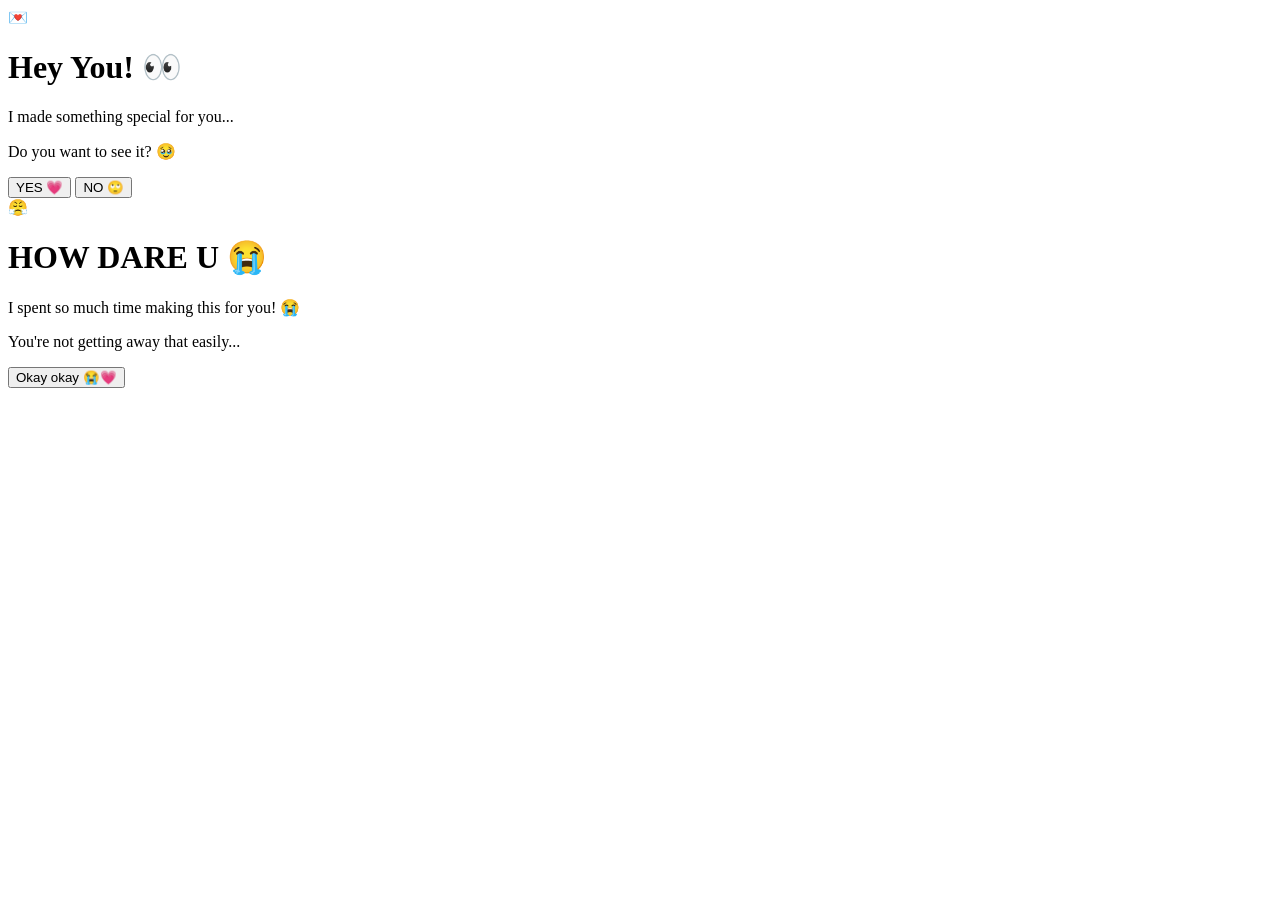
<file: index.html>
<!DOCTYPE html>
<html lang="en">
<head>
    <meta charset="UTF-8">
    <meta name="viewport" content="width=device-width, initial-scale=1.0">
    <title>Something For You 💗</title>
    <link rel="stylesheet" href="style.css">
</head>

<body>

    <div class="container">

        <div id="questionBox">

            <div class="emoji">💌</div>

            <h1>Hey You! 👀</h1>

            <p>
                I made something special for you...
            </p>

            <p class="question">
                Do you want to see it? 🥹
            </p>

            <div class="buttons">
                <button onclick="sayYes()">YES 💗</button>
                <button onclick="sayNo()">NO 🙄</button>
            </div>

        </div>


        <div id="noBox" class="hidden">

            <div class="emoji">😤</div>

            <h1>HOW DARE U 😭</h1>

            <p>
                I spent so much time making this for you! 😭
            </p>

            <p>
                You're not getting away that easily...
            </p>

            <button class="okay-btn" onclick="goToBirthday()">
                Okay okay 😭💗
            </button>

        </div>

    </div>

    <script src="script.js"></script>

</body>
</html>
</file>
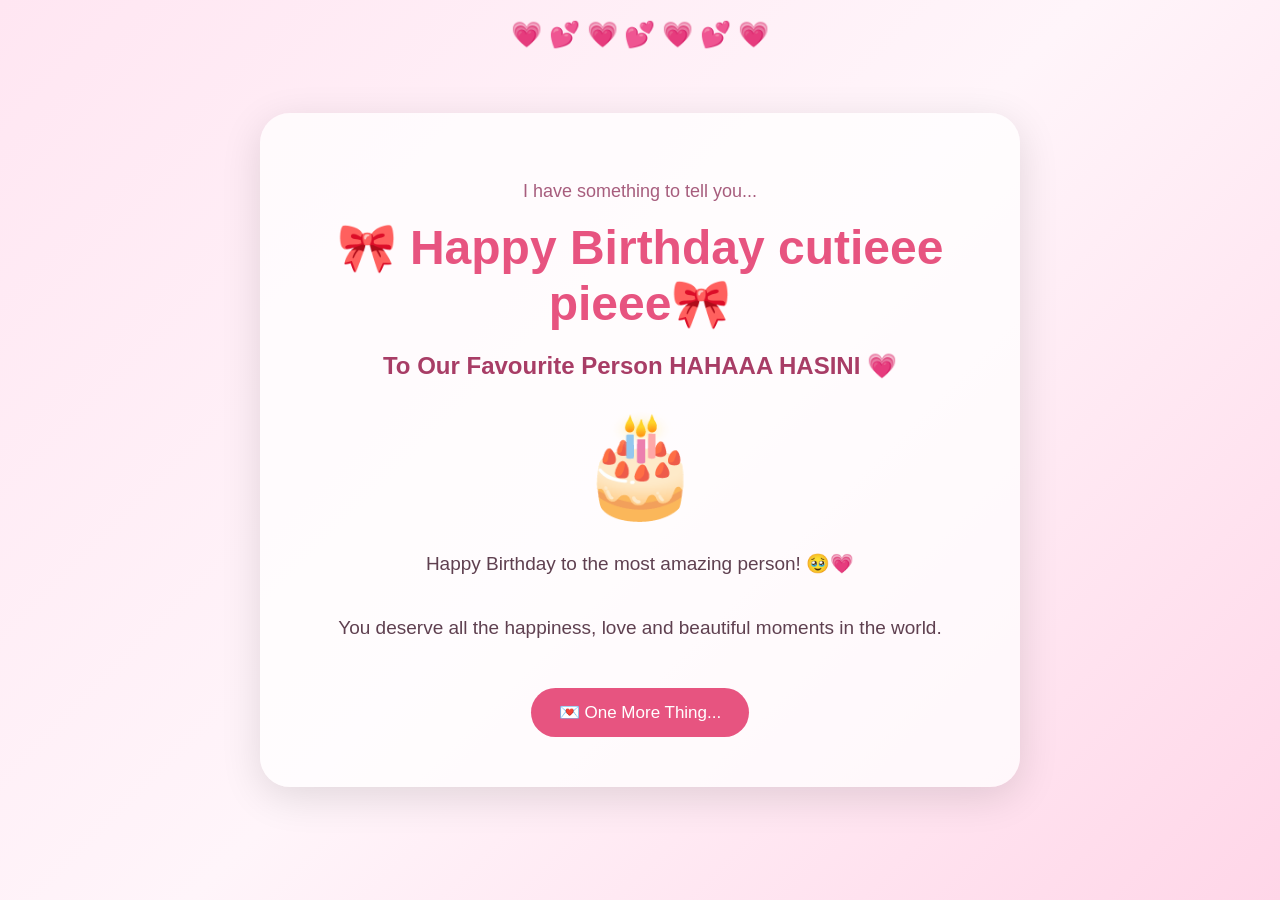
<file: pages/bday.html>
<!DOCTYPE html>
<html lang="en">
<head>
    <meta charset="UTF-8">
    <meta name="viewport" content="width=device-width, initial-scale=1.0">
    <title>Happy Birthday HAHAAA HASINI💗</title>
    <link rel="stylesheet" href="../style.css">
</head>

<body class="birthday-page">

    <div class="hearts">
        💗 💕 💗 💕 💗 💕 💗
    </div>

    <div class="birthday-container">

        <p class="small-text">I have something to tell you...</p>

        <h1>🎀 Happy Birthday cutieee pieee🎀</h1>

        <h2>To Our Favourite Person HAHAAA HASINI 💗</h2>

        <div class="cake">🎂</div>

        <p class="birthday-message">
            Happy Birthday to the most amazing person! 🥹💗
            <br><br>
            You deserve all the happiness, love and beautiful
            moments in the world.
        </p>

        <button onclick="showMessage()" class="surprise-btn">
            💌 One More Thing...
        </button>

        <div id="secretMessage" class="secret-message">
            <h2>🥹💗 A little message for you</h2>

            <p>
                First thing first we are realyy sorry for not making anything speacial.
                We wish u like this small little suprise.
                Thank you for being such a beautiful part of my life.
                Every memory with you is something I'll always treasure.
                <br><br>
                I can litrally say my these 4 years would be really tough if u and nithya weren't with me.
                I hope this year brings you everything you've ever wished for.
                Keep smiling, keep shining and never change who you are. ✨
                <br><br>
                <b>Love you always! 💕</b>
            </p>

            <div class="final-hearts">
                💗 💕 💗 💕 💗
            </div>
        </div>

    </div>

    <script>
        function showMessage() {
            document.getElementById("secretMessage").style.display = "block";

            document.querySelector(".surprise-btn").style.display = "none";
        }
    </script>

</body>
</html>
</file>
<file: style.css>
/* ============================= */
/* BIRTHDAY PAGE */
/* ============================= */

.birthday-page {
    margin: 0;
    min-height: 100vh;
    font-family: Arial, sans-serif;
    background: linear-gradient(135deg, #ffe6f2, #fff5fa, #ffd6e8);
    display: flex;
    justify-content: center;
    align-items: center;
    overflow-x: hidden;
}

.birthday-container {
    width: 85%;
    max-width: 700px;
    padding: 50px 30px;
    text-align: center;
    background: rgba(255, 255, 255, 0.75);
    border-radius: 30px;
    box-shadow: 0 10px 40px rgba(0, 0, 0, 0.12);
    animation: appear 1.2s ease;
}

.small-text {
    font-size: 18px;
    color: #a75d7d;
}

.birthday-container h1 {
    font-size: 48px;
    color: #e75480;
    margin: 15px 0;
}

.birthday-container h2 {
    color: #a83d66;
}

.cake {
    font-size: 100px;
    margin: 25px 0;
    animation: bounce 1.5s infinite;
}

.birthday-message {
    font-size: 19px;
    line-height: 1.7;
    color: #5f4050;
}

.surprise-btn {
    margin-top: 25px;
    padding: 14px 28px;
    border: none;
    border-radius: 30px;
    background: #e75480;
    color: white;
    font-size: 17px;
    cursor: pointer;
    transition: 0.3s;
}

.surprise-btn:hover {
    transform: scale(1.08);
    background: #d94370;
}

.secret-message {
    display: none;
    margin-top: 35px;
    padding: 25px;
    background: #fff0f6;
    border-radius: 25px;
    animation: appear 1s ease;
}

.secret-message p {
    font-size: 18px;
    line-height: 1.8;
    color: #604250;
}

.final-hearts {
    font-size: 28px;
    margin-top: 20px;
}

.hearts {
    position: fixed;
    top: 20px;
    left: 0;
    width: 100%;
    text-align: center;
    font-size: 25px;
    animation: float 3s infinite ease-in-out;
}

@keyframes appear {
    from {
        opacity: 0;
        transform: translateY(30px);
    }

    to {
        opacity: 1;
        transform: translateY(0);
    }
}

@keyframes bounce {
    0%, 100% {
        transform: translateY(0);
    }

    50% {
        transform: translateY(-15px);
    }
}

@keyframes float {
    0%, 100% {
        transform: translateY(0);
    }

    50% {
        transform: translateY(10px);
    }
}
</file>
